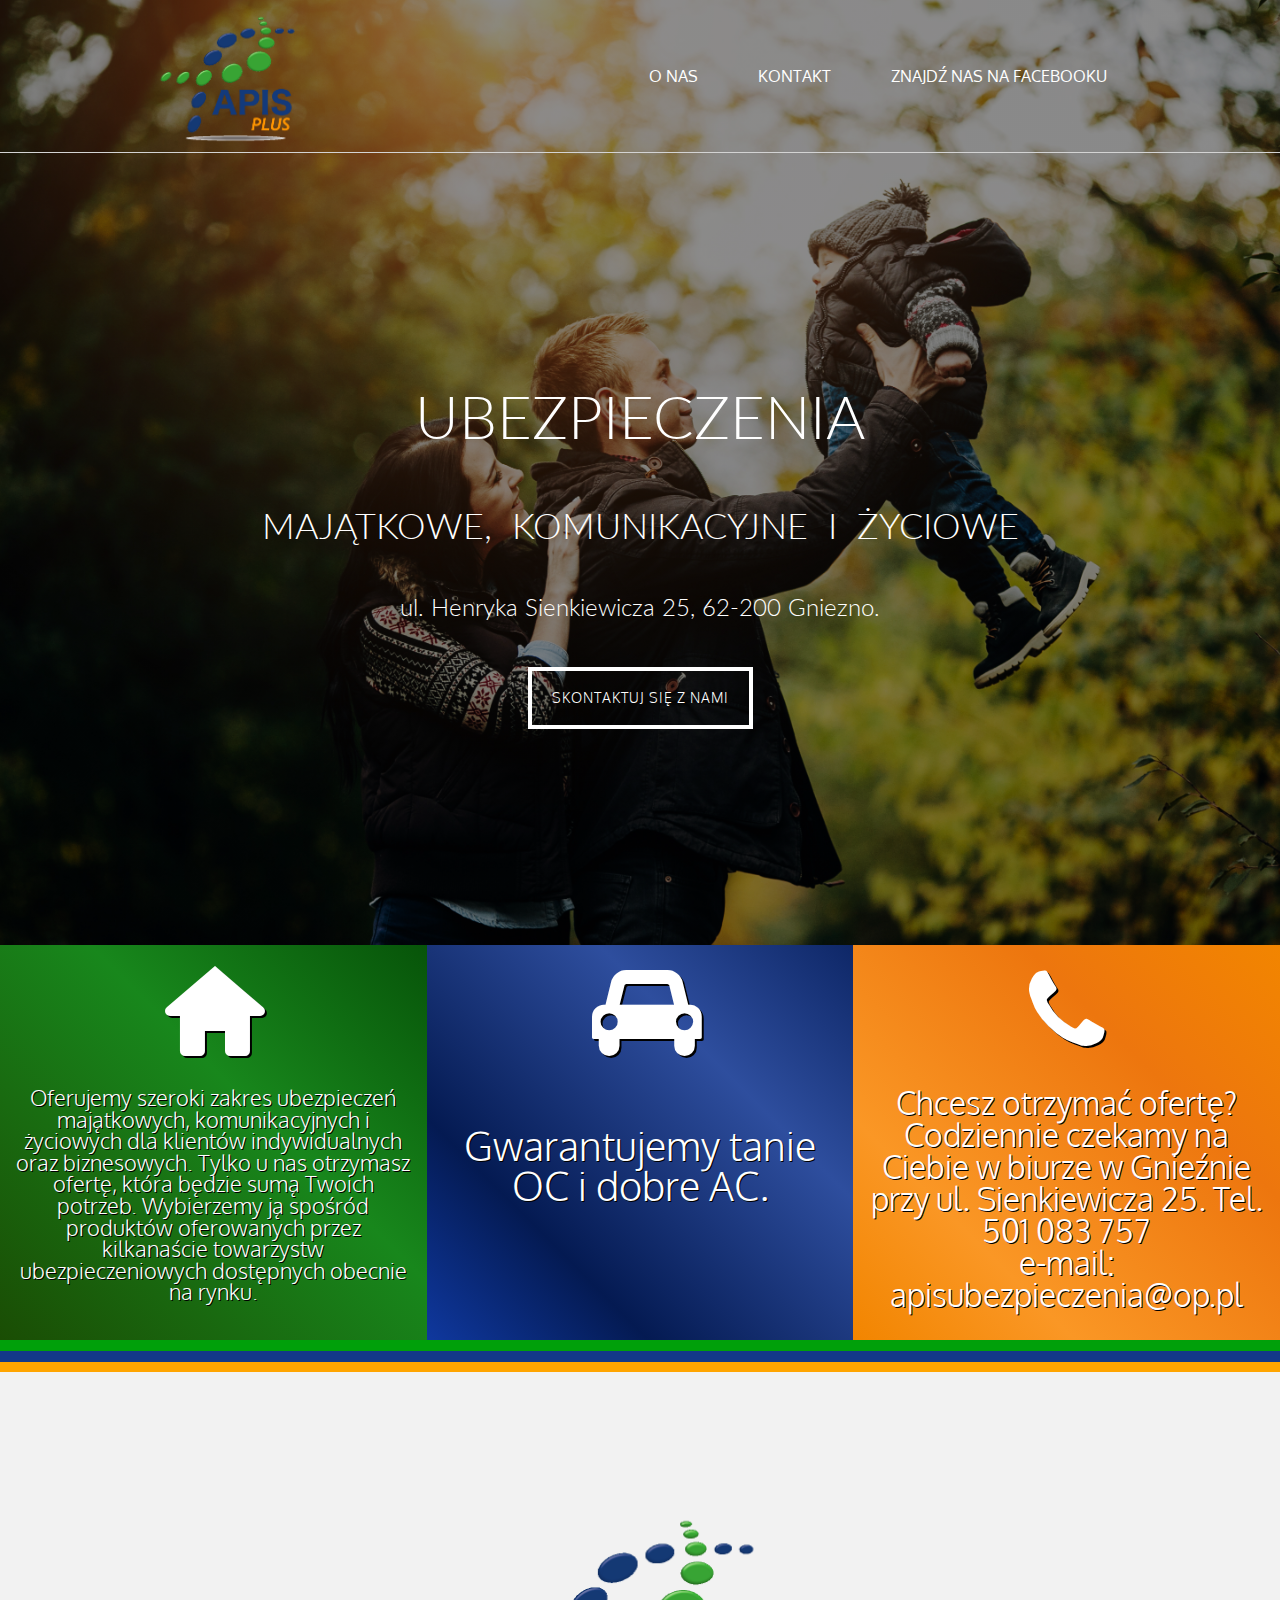
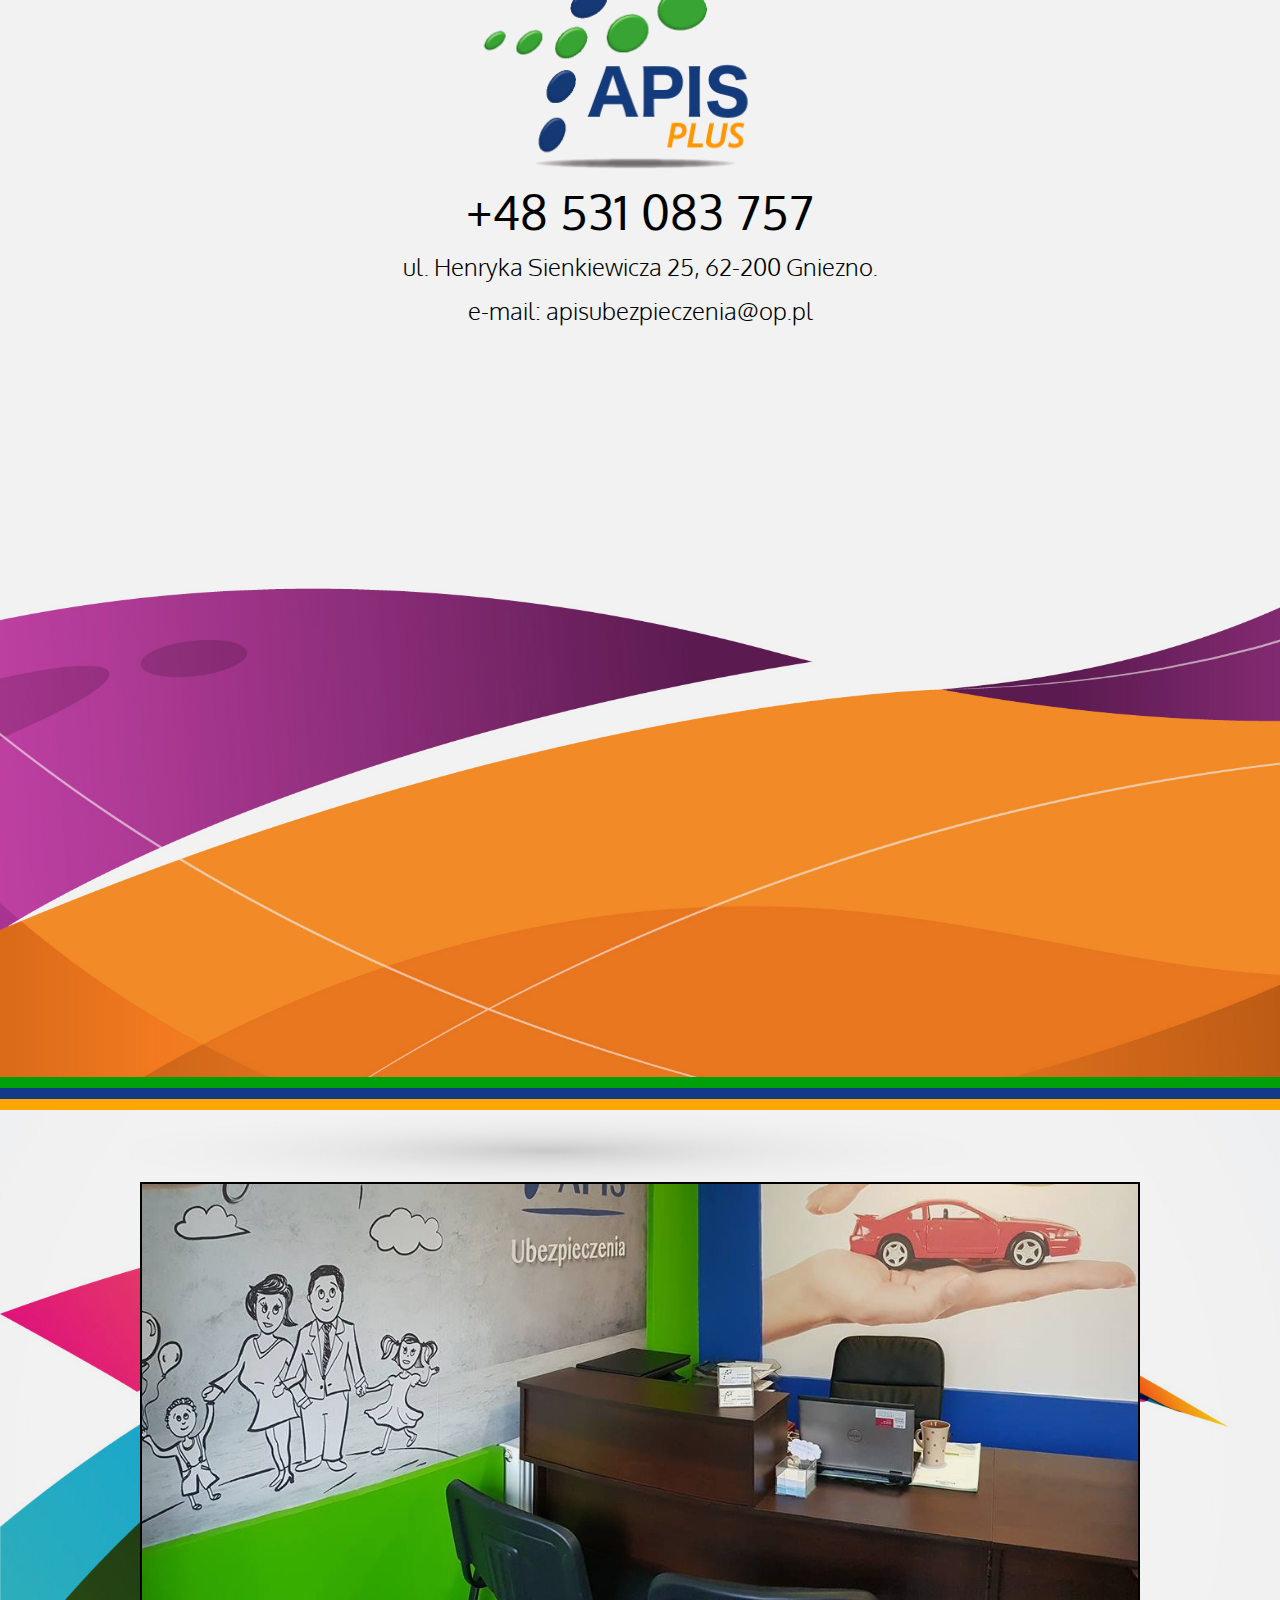
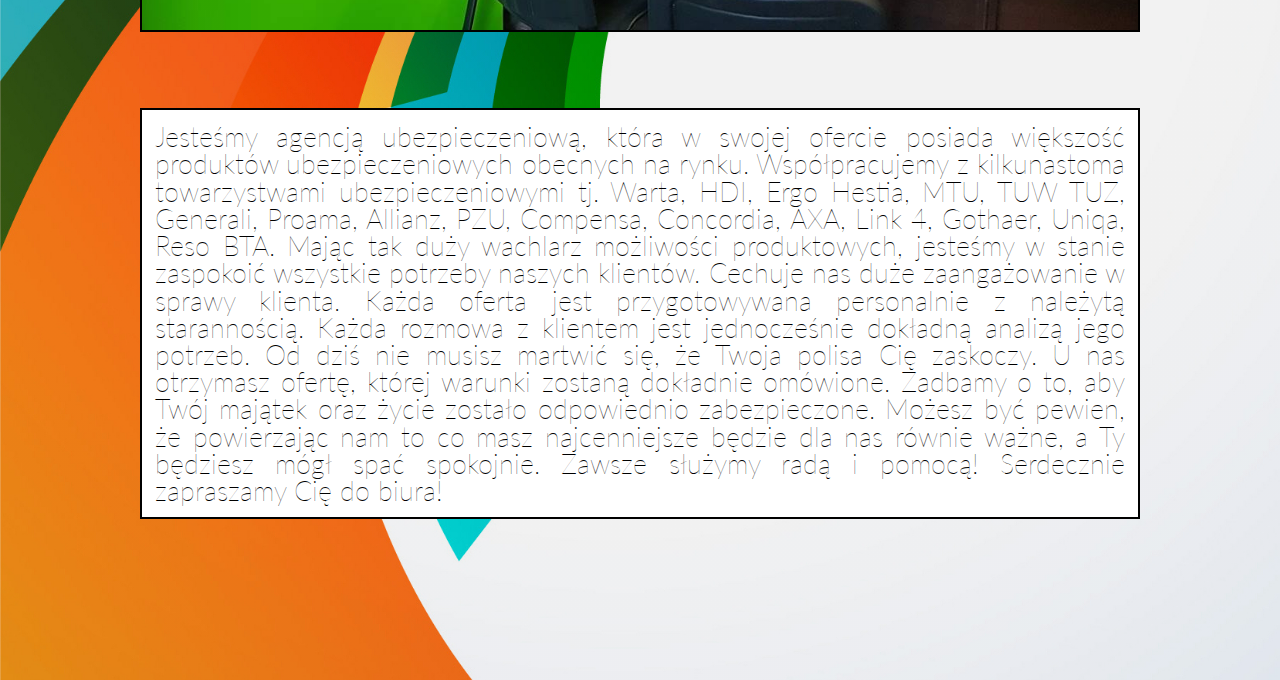
<file: index.html>
<!DOCTYPE html>
<html lang="en">
<head>
    <meta charset="UTF-8">
    <meta name="viewport" content="width=device-width, initial-scale=1">
    <meta name="keywords" content="HTML,CSS,APIS,PLUS,INSURANCE,UBEZPIECZENIA,OC,AC,GNIEZNO,BEST">
    <meta name="description" content="Apis-Plus ubezpieczenia majatkowe, zyciowe i komunikacyjne">
    <meta name="author" content="Pawel Zygmunt">
    <title>Apis-Plus Ubezpieczenia</title>
    <link rel="stylesheet" href="css/master-reset.css">
    <link rel="stylesheet" href="css/style.css">
    <link rel="stylesheet" href="css/media-0-768.css" media="(max-width: 767px)">
    <link rel="stylesheet" href="css/media-1024-plus.css" media="(min-width: 1022px)">
    <link rel="stylesheet" href="css/media-height-0-450.css" media="(max-height: 450px)">
    <link rel="stylesheet" href="css/media-height-1000-plus.css" media="(min-height: 1000px)">
    <link rel="stylesheet" href="css/media-width-0-320_iphone5.css" media="(max-width: 321px)">
    <link rel="shortcut icon" href="images/favicon.ico" type="image/x-icon">
    <link rel="icon" href="images/favicon.ico" type="image/x-icon">
    <link href="https://fonts.googleapis.com/css?family=Lato|Open+Sans|Oxygen:300,400,700" rel="stylesheet">
    <link href="https://fonts.googleapis.com/css?family=Lato:300,400,700,900&amp;subset=latin-ext" rel="stylesheet">
    <link rel="stylesheet" href="fontello/css/fontello.css">
</head>
<body>
    <section class="first_section">
        <header class="header">
            <aside class="left"> <img src="images/apis_transparent_new.png"> </aside>
            <aside class="right">
                <ul class=ul_top>
                    <li class="o_nas"><a href="#">O NAS</a></li>
                    <li class="kontakt"><a href="#">KONTAKT</a></li>
                    <li class="facebook"><a href="https://www.facebook.com/APISUBEZPIECZENIA/">ZNAJDŹ&nbsp;NAS&nbsp;NA&nbsp;FACEBOOKU</a></li>
                </ul>
            </aside>
        </header>
        <div class="space-between">
            <h1>UBEZPIECZENIA</h1>
            <div class="center">
                <h2>MAJĄTKOWE, &nbsp;KOMUNIKACYJNE &nbsp;I &nbsp;ŻYCIOWE</h2>
                <h3> ul. Henryka Sienkiewicza 25, 62-200 Gniezno.</h3>
            </div>
            <div class="empty"></div>
            <button>Skontaktuj&nbsp;się&nbsp;z nami</button>
        </div>
    </section>
    <div class="triple_menu">
        <div class=tab1>
            <div class="tile1"><i class="demo-icon icon-home"></i></div>
            <br>
            <div class="napis1">Oferujemy szeroki zakres ubezpieczeń majątkowych, komunikacyjnych i życiowych dla klientów indywidualnych oraz biznesowych. Tylko u nas otrzymasz ofertę, która będzie sumą Twoich potrzeb. Wybierzemy ją spośród produktów oferowanych przez kilkanaście towarzystw ubezpieczeniowych dostępnych obecnie na rynku. </div>
        </div>
        <div class="tab2"><div class="tile2"><i class="demo-icon icon-cab"></i></div>
            <br>
            <div class="napis2">Gwarantujemy tanie OC i dobre AC. </div>
        </div>
        <div class="tab3">
        <div class="tile3"><i class="demo-icon icon-phone"></i></div>
            <br>
            <div class="napis3">Chcesz otrzymać ofertę? Codziennie czekamy na Ciebie w biurze w Gnieźnie przy ul. Sienkiewicza 25. Tel. 501 083 757	<br> e-mail: apisubezpieczenia@op.pl </div>
        </div>
    </div>
    <section class="trapezoid1">
    </section>
    <section class="trapezoid2">
    </section>
    <section class="trapezoid3">
    </section>
    <section class="contact">
        <div id="logo_div"><img src="images/apis_transparent_new.png" class="logo"></div>
        <div class="number">+48 531 083 757</div>
        <div class="adres">ul. Henryka Sienkiewicza 25, 62-200 Gniezno. </div>
        <div class="email">e-mail: apisubezpieczenia@op.pl </div>
    </section>
    <section class="trapezoid1">
    </section>
    <section class="trapezoid2">
    </section>
    <section class="trapezoid3">
    </section>
    <section class="description">
        <div id="space"></div>
        <div class="control_div">
            <div id="foto"></div>
        </div>
        <div id="space"></div>
        <div class="control_div_2">
            <div class="text">Jesteśmy agencją ubezpieczeniową, która w swojej ofercie posiada większość produktów ubezpieczeniowych obecnych na rynku. Współpracujemy z kilkunastoma towarzystwami ubezpieczeniowymi tj. Warta, HDI, Ergo Hestia, MTU, TUW TUZ, Generali, Proama, Allianz, PZU, Compensa, Concordia, AXA, Link 4, Gothaer, Uniqa, Reso BTA. Mając tak duży wachlarz możliwości produktowych, jesteśmy w stanie zaspokoić wszystkie potrzeby naszych klientów.
Cechuje nas duże zaangażowanie w sprawy klienta. Każda oferta jest przygotowywana personalnie z należytą starannością. Każda rozmowa z klientem jest jednocześnie dokładną analizą jego potrzeb.
Od dziś nie musisz martwić się, że Twoja polisa Cię zaskoczy. U nas otrzymasz ofertę, której warunki zostaną dokładnie omówione. Zadbamy o to, aby Twój majątek oraz życie zostało odpowiednio zabezpieczone. Możesz być pewien, że powierzając nam to co masz najcenniejsze będzie dla nas równie ważne, a Ty będziesz mógł spać spokojnie.
Zawsze służymy radą i pomocą!
Serdecznie zapraszamy Cię do biura!</div>
        </div>
    </section>
    <script src="js/jquery-3.2.1.min.js" type="text/javascript"></script>
    <script src="js/on_click.js"></script>
</body>
</html>
</file>
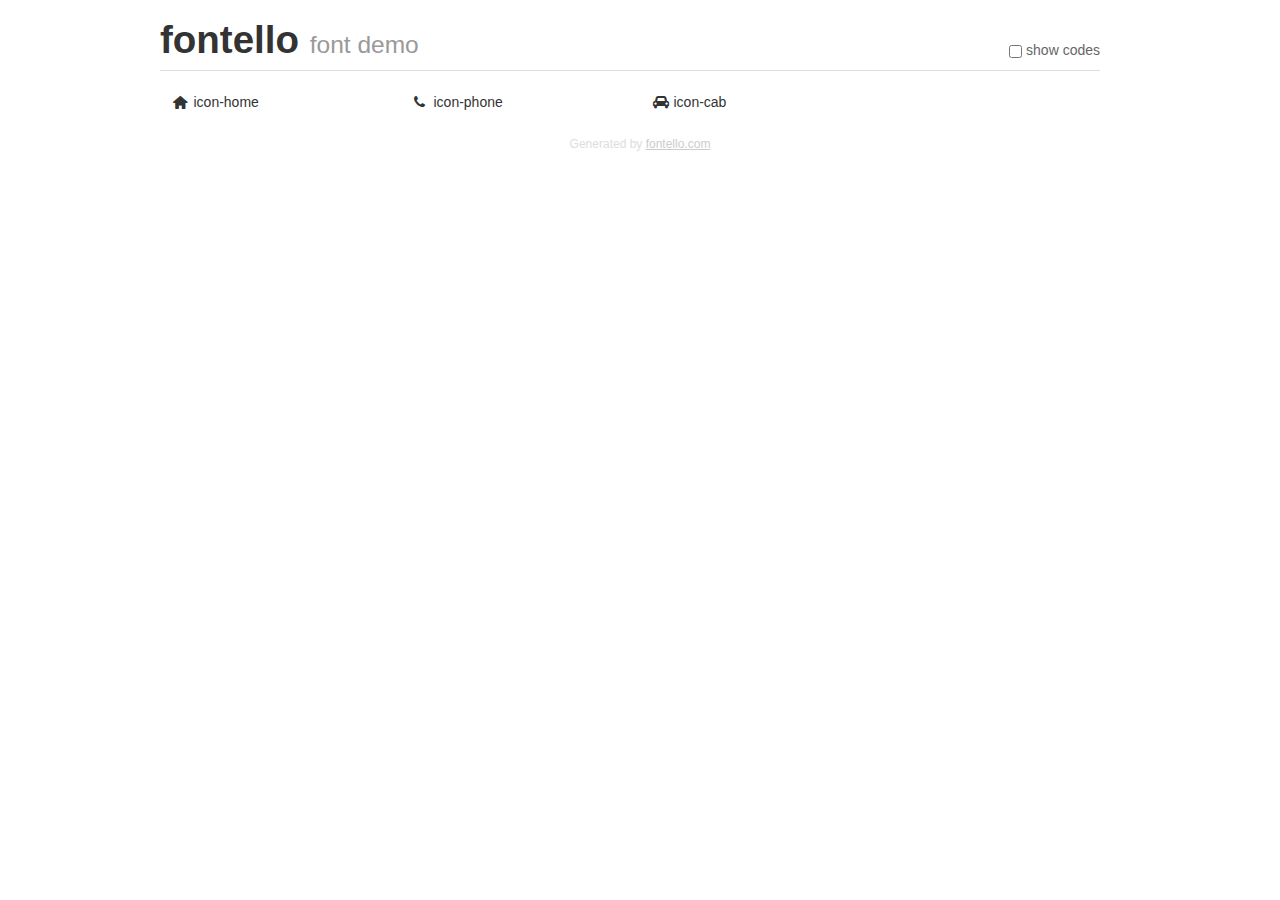
<file: fontello/demo.html>
<!DOCTYPE html>
<html>
  <head><!--[if lt IE 9]><script language="javascript" type="text/javascript" src="//html5shim.googlecode.com/svn/trunk/html5.js"></script><![endif]-->
    <meta charset="UTF-8"><style>/*
 * Bootstrap v2.2.1
 *
 * Copyright 2012 Twitter, Inc
 * Licensed under the Apache License v2.0
 * http://www.apache.org/licenses/LICENSE-2.0
 *
 * Designed and built with all the love in the world @twitter by @mdo and @fat.
 */
.clearfix {
  *zoom: 1;
}
.clearfix:before,
.clearfix:after {
  display: table;
  content: "";
  line-height: 0;
}
.clearfix:after {
  clear: both;
}
html {
  font-size: 100%;
  -webkit-text-size-adjust: 100%;
  -ms-text-size-adjust: 100%;
}
a:focus {
  outline: thin dotted #333;
  outline: 5px auto -webkit-focus-ring-color;
  outline-offset: -2px;
}
a:hover,
a:active {
  outline: 0;
}
button,
input,
select,
textarea {
  margin: 0;
  font-size: 100%;
  vertical-align: middle;
}
button,
input {
  *overflow: visible;
  line-height: normal;
}
button::-moz-focus-inner,
input::-moz-focus-inner {
  padding: 0;
  border: 0;
}
body {
  margin: 0;
  font-family: "Helvetica Neue", Helvetica, Arial, sans-serif;
  font-size: 14px;
  line-height: 20px;
  color: #333;
  background-color: #fff;
}
a {
  color: #08c;
  text-decoration: none;
}
a:hover {
  color: #005580;
  text-decoration: underline;
}
.row {
  margin-left: -20px;
  *zoom: 1;
}
.row:before,
.row:after {
  display: table;
  content: "";
  line-height: 0;
}
.row:after {
  clear: both;
}
[class*="span"] {
  float: left;
  min-height: 1px;
  margin-left: 20px;
}
.container,
.navbar-static-top .container,
.navbar-fixed-top .container,
.navbar-fixed-bottom .container {
  width: 940px;
}
.span12 {
  width: 940px;
}
.span11 {
  width: 860px;
}
.span10 {
  width: 780px;
}
.span9 {
  width: 700px;
}
.span8 {
  width: 620px;
}
.span7 {
  width: 540px;
}
.span6 {
  width: 460px;
}
.span5 {
  width: 380px;
}
.span4 {
  width: 300px;
}
.span3 {
  width: 220px;
}
.span2 {
  width: 140px;
}
.span1 {
  width: 60px;
}
[class*="span"].pull-right,
.row-fluid [class*="span"].pull-right {
  float: right;
}
.container {
  margin-right: auto;
  margin-left: auto;
  *zoom: 1;
}
.container:before,
.container:after {
  display: table;
  content: "";
  line-height: 0;
}
.container:after {
  clear: both;
}
p {
  margin: 0 0 10px;
}
.lead {
  margin-bottom: 20px;
  font-size: 21px;
  font-weight: 200;
  line-height: 30px;
}
small {
  font-size: 85%;
}
h1 {
  margin: 10px 0;
  font-family: inherit;
  font-weight: bold;
  line-height: 20px;
  color: inherit;
  text-rendering: optimizelegibility;
}
h1 small {
  font-weight: normal;
  line-height: 1;
  color: #999;
}
h1 {
  line-height: 40px;
}
h1 {
  font-size: 38.5px;
}
h1 small {
  font-size: 24.5px;
}
body {
  margin-top: 90px;
}
.header {
  position: fixed;
  top: 0;
  left: 50%;
  margin-left: -480px;
  background-color: #fff;
  border-bottom: 1px solid #ddd;
  padding-top: 10px;
  z-index: 10;
}
.footer {
  color: #ddd;
  font-size: 12px;
  text-align: center;
  margin-top: 20px;
}
.footer a {
  color: #ccc;
  text-decoration: underline;
}
.the-icons {
  font-size: 14px;
  line-height: 24px;
}
.switch {
  position: absolute;
  right: 0;
  bottom: 10px;
  color: #666;
}
.switch input {
  margin-right: 0.3em;
}
.codesOn .i-name {
  display: none;
}
.codesOn .i-code {
  display: inline;
}
.i-code {
  display: none;
}
@font-face {
      font-family: 'fontello';
      src: url('./font/fontello.eot?20990141');
      src: url('./font/fontello.eot?20990141#iefix') format('embedded-opentype'),
           url('./font/fontello.woff?20990141') format('woff'),
           url('./font/fontello.ttf?20990141') format('truetype'),
           url('./font/fontello.svg?20990141#fontello') format('svg');
      font-weight: normal;
      font-style: normal;
    }
     
     
    .demo-icon
    {
      font-family: "fontello";
      font-style: normal;
      font-weight: normal;
      speak: none;
     
      display: inline-block;
      text-decoration: inherit;
      width: 1em;
      margin-right: .2em;
      text-align: center;
      /* opacity: .8; */
     
      /* For safety - reset parent styles, that can break glyph codes*/
      font-variant: normal;
      text-transform: none;
     
      /* fix buttons height, for twitter bootstrap */
      line-height: 1em;
     
      /* Animation center compensation - margins should be symmetric */
      /* remove if not needed */
      margin-left: .2em;
     
      /* You can be more comfortable with increased icons size */
      /* font-size: 120%; */
     
      /* Font smoothing. That was taken from TWBS */
      -webkit-font-smoothing: antialiased;
      -moz-osx-font-smoothing: grayscale;
     
      /* Uncomment for 3D effect */
      /* text-shadow: 1px 1px 1px rgba(127, 127, 127, 0.3); */
    }
     </style>
    <link rel="stylesheet" href="css/animation.css"><!--[if IE 7]><link rel="stylesheet" href="css/fontello-ie7.css"><![endif]-->
    <script>
      function toggleCodes(on) {
        var obj = document.getElementById('icons');
      
        if (on) {
          obj.className += ' codesOn';
        } else {
          obj.className = obj.className.replace(' codesOn', '');
        }
      }
      
    </script>
  </head>
  <body>
    <div class="container header">
      <h1>
        fontello
         <small>font demo</small>
      </h1>
      <label class="switch">
        <input type="checkbox" onclick="toggleCodes(this.checked)">show codes
      </label>
    </div>
    <div id="icons" class="container">
      <div class="row">
        <div title="Code: 0xe800" class="the-icons span3"><i class="demo-icon icon-home">&#xe800;</i> <span class="i-name">icon-home</span><span class="i-code">0xe800</span></div>
        <div title="Code: 0xe801" class="the-icons span3"><i class="demo-icon icon-phone">&#xe801;</i> <span class="i-name">icon-phone</span><span class="i-code">0xe801</span></div>
        <div title="Code: 0xf1b9" class="the-icons span3"><i class="demo-icon icon-cab">&#xf1b9;</i> <span class="i-name">icon-cab</span><span class="i-code">0xf1b9</span></div>
      </div>
    </div>
    <div class="container footer">Generated by <a href="http://fontello.com">fontello.com</a></div>
  </body>
</html>
</file>
<file: css/style.css>
html, body {
    margin: 0 auto;
    padding: 0;
    background-color: #F2F2F2;
}
body {
    font-family: 'Oxygen', sans-serif;
    font-weight: lighter;
}
.first_section {
    height: 105vh;
    width: 100%;
    background: linear-gradient( rgba(0, 0, 0, 0.45), rgba(0, 0, 0, 0.45) ), url("../images/family3.jpg");
    background-position: 40% 40%;
    background-size: cover;
    background-repeat: no-repeat;
    background-origin: content-box;
    background-attachment: scroll;
    color: white;
    display: flex;
    flex-flow: row nowrap;
    align-items: center;
    text-align: center;
    flex-direction: column;
    justify-content: space-around;
}
header {
    font-weight: 700;
    border-bottom: 1px solid lightgrey;
    width: 100%;
    min-height: 45px;
    position: absolute;
    top: 0;
    display: flex;
    flex-flow: row wrap;
    box-sizing: border-box;
    align-items: center;
}
.left {
    flex-grow: 1;
    color: white;
    /* border: 1px solid green; */
    font-weight: 700;
    font-style: italic;
}
.right {
    font-size: 1rem;
    font-weight: 400;
    display: flex;
    flex-flow: row wrap;
    justify-content: center;
    flex-grow: 1;
}
.right:hover {
    cursor: pointer;
}
li {
    -webkit-transition: background-color, .3s ease-out;
    -moz-transition: background-color, .3s ease-out;
    -o-transition: background-color, .3s ease-out;
    transition: background-color, .3s ease-out;
}
li:hover {
    color: orange;
    background-color: #143B65;
    box-shadow: 6px 6px green;
}
a {
    display: block;
    padding: 20px 30px;
}
.ul_top {
    display: flex;
    flex-flow: row wrap;
}
span {
    padding: 1px;
}
img {
    height: 150px;
}
.space-between {

}
div {

}
.empty {
    height: 3vh;
}

h1, h2, h3 {
    font-family: 'Lato', sans-serif;
    font-weight: 300;
}
h1, h2 {
    line-height: 2;
}
h1 {
    /* border: 1px solid pink; */
    font-size: 2.75rem;
    padding-top: 50px;
}
h2 {
    /* border: 1px solid pink; */
    font-size: 1.5rem;
    line-height: 2.75;
}
h3 {
    /* border: 1px solid pink; */
    line-height: 2.70;
    font-size: 1.1rem;
}
button {
    font-size: 0.85rem;
    letter-spacing: 1px;
    /* border-image-source: initial;
    border-image-slice: initial;
    border-image-width: initial;
    border-image-outset: initial;
    border-image-repeat: initial; */
    text-transform: uppercase;
    color: white;
    padding: 20px 20px;
    border: 4px solid white;
    background-color: inherit;
    -webkit-transition: background-color .4s ease-out;
    -moz-transition: background-color .4s ease-out;
    -o-transition: background-color .4s ease-out;
    transition: background-color .4s ease-out;
}
button:hover {
    background-color: white;
    color: black;
    text-shadow: 1px 1px white;
    cursor: pointer;
}

.ul_bottom {
    width: 100%;
    display: flex;
    flex-flow: row wrap;
}
.triple_menu {
    display: flex;
    flex-flow: row nowrap;
    justify-content: space-around;
    min-height: 8vh;
    background-color: skyblue;
}
.tab1, .tab2, .tab3 {
    font-family: 'Lato', sans-serif;
    text-shadow: 1px 1px black;
    flex-grow: 1;
    color: white;
    text-align: center;
    width: 150px;
    background-color: skyblue;
    padding-bottom: 17px;
}
.tab1 {
    background: rgba(26,77,4,1);
    background: -moz-linear-gradient(45deg, rgba(26,77,4,1) 0%, rgba(24,135,28,1) 59%, rgba(7,84,9,1) 100%);
    background: -webkit-gradient(left bottom, right top, color-stop(0%, rgba(26,77,4,1)), color-stop(59%, rgba(24,135,28,1)), color-stop(100%, rgba(7,84,9,1)));
    background: -webkit-linear-gradient(45deg, rgba(26,77,4,1) 0%, rgba(24,135,28,1) 59%, rgba(7,84,9,1) 100%);
    background: -o-linear-gradient(45deg, rgba(26,77,4,1) 0%, rgba(24,135,28,1) 59%, rgba(7,84,9,1) 100%);
    background: -ms-linear-gradient(45deg, rgba(26,77,4,1) 0%, rgba(24,135,28,1) 59%, rgba(7,84,9,1) 100%);
    background: linear-gradient(45deg, rgba(26,77,4,1) 0%, rgba(24,135,28,1) 59%, rgba(7,84,9,1) 100%);
    filter: progid:DXImageTransform.Microsoft.gradient( startColorstr='#1a4d04', endColorstr='#075409', GradientType=1 );
}
.tab2 {
    background: rgba(15,56,158,1);
    background: -moz-linear-gradient(45deg, rgba(15,56,158,1) 0%, rgba(4,26,82,1) 27%, rgba(46,78,158,1) 69%, rgba(14,39,103,1) 100%);
    background: -webkit-gradient(left bottom, right top, color-stop(0%, rgba(15,56,158,1)), color-stop(27%, rgba(4,26,82,1)), color-stop(69%, rgba(46,78,158,1)), color-stop(100%, rgba(14,39,103,1)));
    background: -webkit-linear-gradient(45deg, rgba(15,56,158,1) 0%, rgba(4,26,82,1) 27%, rgba(46,78,158,1) 69%, rgba(14,39,103,1) 100%);
    background: -o-linear-gradient(45deg, rgba(15,56,158,1) 0%, rgba(4,26,82,1) 27%, rgba(46,78,158,1) 69%, rgba(14,39,103,1) 100%);
    background: -ms-linear-gradient(45deg, rgba(15,56,158,1) 0%, rgba(4,26,82,1) 27%, rgba(46,78,158,1) 69%, rgba(14,39,103,1) 100%);
    background: linear-gradient(45deg, rgba(15,56,158,1) 0%, rgba(4,26,82,1) 27%, rgba(46,78,158,1) 69%, rgba(14,39,103,1) 100%);
}
.tab3 {
    background: rgba(242,133,0,1);
    background: -moz-linear-gradient(45deg, rgba(242,133,0,1) 0%, rgba(250,151,37,1) 27%, rgba(237,118,14,1) 69%, rgba(242,133,0,1) 100%);
    background: -webkit-gradient(left bottom, right top, color-stop(0%, rgba(242,133,0,1)), color-stop(27%, rgba(250,151,37,1)), color-stop(69%, rgba(237,118,14,1)), color-stop(100%, rgba(242,133,0,1)));
    background: -webkit-linear-gradient(45deg, rgba(242,133,0,1) 0%, rgba(250,151,37,1) 27%, rgba(237,118,14,1) 69%, rgba(242,133,0,1) 100%);
    background: -o-linear-gradient(45deg, rgba(242,133,0,1) 0%, rgba(250,151,37,1) 27%, rgba(237,118,14,1) 69%, rgba(242,133,0,1) 100%);
    background: -ms-linear-gradient(45deg, rgba(242,133,0,1) 0%, rgba(250,151,37,1) 27%, rgba(237,118,14,1) 69%, rgba(242,133,0,1) 100%);
    background: linear-gradient(45deg, rgba(242,133,0,1) 0%, rgba(250,151,37,1) 27%, rgba(237,118,14,1) 69%, rgba(242,133,0,1) 100%);
}
.tile1, .tile2, .tile3 {
    text-shadow: 2px 2px black;
    color: white;
    text-align: center;
    padding-top: 15px;
    font-size: 6rem;
}
.napis1, .napis2, .napis3 {
    padding: 12px;
    font-size: 1.3rem;
    font-family: 'Oxygen', sans-serif;
    font-weight: 200;
}
.napis1 {
    font-size: 1.35rem;
}
.napis2 {
    font-size: 2.5rem;
    padding-top: 50px;
}
.napis3 {
    font-size: 1.2rem;
}
.description {
    background: linear-gradient( rgba(0, 0, 0, 0.05), rgba(0, 0, 0, 0.05) ), url("../images/color-arrow.jpg");
    background-position: 20% 20%;
    background-size: cover;
    background-repeat: no-repeat;
    background-origin: content-box;
    background-attachment: scroll;
    height: 130vh;
    background-color: #F2F2F2;
}
#space {
    height:5.75vh;
}
.control_div, .control_div_2 {
    display: flex;
    padding-top: 20px;
    min-height: 4vh;
    width: 100%;
    justify-content: center;
}
.control_div_2 {
    min-height: 40vh;
    padding-bottom: 10px;
    display: flex;
}
#foto {
    background: linear-gradient( rgba(0, 0, 0, 0.05), rgba(0, 0, 0, 0.05) ), url("../images/apis_biuro1.jpg");
    background-position: 76% 55%;
    background-size: cover;
    background-repeat: no-repeat;
    background-origin: content-box;
    background-attachment: scroll;
    border: 2px solid black;
    width: 1000px;
    height: 400px;
}
.text {
    font-family: 'Lato', sans-serif;
    margin-top: 5px;
    font-size: 1.65rem;
    background-color: white;
    padding: 13px;
    border: 2px solid black;
    width: 860px;
    min-height: 50px;
    color: black;
    text-align: justify;
}
.contact {
    height: 145vh;
    width: 100%;
    background: linear-gradient( rgba(0, 0, 0, 0.05), rgba(0, 0, 0, 0.05) ), url("../images/orange-purple.jpg");
    background-color: white;
    background-position: 50% 50%;
    background-size: cover;
    background-repeat: no-repeat;
    background-origin: content-box;
    background-attachment: scroll;
    color: white;
}
.number {
    font-size: 2.75rem;
    color: black;
    text-align: center;
    font-weight: 400;
    padding-bottom: 5px;
}
.adres, .email {
    font-size: 1.25rem;
    color: black;
    font-weight: 300;
    text-align: center;
    padding: 5px;
}
.image {
    height: 180px;
}
.trapezoid1, .trapezoid2, .trapezoid3 {
    height: 1.2vh;
}
.trapezoid1 {
    background-color: #00A00A;
}
.trapezoid2 {
    background-color: #133989;
}
.trapezoid3 {
    background-color: orange;
}
#logo_div {
    padding-top: 40px;
    display: flex;
    justify-content: center;
}
.logo {
    height: 240px;
    margin-top: -10px;
}
</file>
<file: css/media-0-768.css>
header {

}
.left {
    padding: 15px 20px;
}
.right {
    border-top: 1px solid white;
    font-size: 0.75rem;
    display: flex;
    flex-flow: row wrap;
    justify-content: center;
    flex-grow: 1;
    /* border: 1px solid pink; */
}
li {
    display: flex;
    flex: 1;
    justify-content: center;
    font-size: 1rem;
}
.demo-icon {
    font-size: 4.5rem;
}
.tab1, .tab2, .tab3 {
    width: 100%;
}
.tile1, .tile2, .tile3 {
    padding-top: 10px;
}
.triple_menu {
    display: flex;
    flex-flow: row wrap;
}
.napis1, .napis2, .napis3 {
    padding: 10px;
    font-size: 1.2rem;
    text-shadow: 1px 1px black;
}
.napis2 {
    font-size: 1.1rem;
}
h1 {
    padding-top: 250px;
    font-size: 1.75rem;
    line-height: 2;
}
h2 {
    font-size: 1.25rem;
}
h3 {
    font-size: 0.75rem;
}
button {
    font-size: 0.75rem;
}
.text {
    font-size: 1.2rem;
    padding: 11px;
    width: 770px;
    min-height: 50px;
}
.logo {
    height: 260px;
    margin-top: -10px;
}
.number {
    font-size: 3.5rem;
}
.adres, .email {
    font-size: 1.3rem;
}
#foto {
    background: linear-gradient( rgba(0, 0, 0, 0.05), rgba(0, 0, 0, 0.05) ), url("../images/apis_biuro1.jpg");
    background-position: 75% 45%;
    background-size: cover;
    background-repeat: no-repeat;
    background-origin: content-box;
    background-attachment: scroll;
    border: 2px solid black;
    height: 250px;
}
.description {
    height: 120vh;
}
.contact {
    height: 145vh;
}
.first_section {
    height: 135vh;
}
.description {
    background: linear-gradient( rgba(0, 0, 0, 0.05), rgba(0, 0, 0, 0.05) ), url("../images/color-arrow.jpg");
    background-position: 20% 20%;
    background-size: cover;
    background-repeat: no-repeat;
    background-origin: content-box;
    background-attachment: scroll;
    min-height: 115vh;
    background-color: #F2F2F2;
}
</file>
<file: css/media-1024-plus.css>
.text {
    font-size: 1.7rem;
    width: 1000px;
}
.napis3 {
    font-size: 2rem;
}
h1 {
    margin-top: 10vh;
    font-size: 3.75rem;
}
h2 {
    font-size: 2.25rem;
}
h3 {
    font-size: 1.5rem;
}
.number {
    font-size: 3rem;
    color: black;
    text-align: center;
    font-weight: 400;
    padding-bottom: 10px;
}
.adres, .email {
    font-size: 1.5rem;
    color: black;
    font-weight: 300;
    text-align: center;
    padding: 10px;
}
.logo {
    height: 300px;
    margin-top: 75px;
}
.description {
    min-height: 110vh;
}
#foto {
    height: 450px;
}
.contact {
    height: 145vh;
}
.first_section {
    height: 105vh;
}
</file>
<file: css/media-height-0-450.css>
header {

}
.left {
    padding: 15px 20px;
}
.right {
    border-top: 1px solid white;
    font-size: 0.75rem;
    display: flex;
    flex-flow: row wrap;
    justify-content: center;
    flex-grow: 1;
    /* border: 1px solid pink; */
}
.first_section {
    height: 190vh;
}
li {
    display: flex;
    flex: 1;
    justify-content: center;
    font-size: 1rem;
}
.description {
    background: linear-gradient( rgba(0, 0, 0, 0.05), rgba(0, 0, 0, 0.05) ), url("../images/color-arrow.jpg");
    background-position: 25% 25%;
    background-size: cover;
    background-repeat: no-repeat;
    background-origin: content-box;
    background-attachment: scroll;
    height: 135vh;
    background-color: #F2F2F2;
}
.demo-icon {
    font-size: 4.5rem;
}
.tab1, .tab2, .tab3 {
    width: 100%;
}
.tile1, .tile2, .tile3 {
    padding-top: 10px;
}
.triple_menu {
    line-height: 4;
    display: flex;
    flex-flow: row wrap;
}
.napis1, .napis2, .napis3 {
    padding: 10px;
    font-size: 1rem;
    text-shadow: 1px 1px black;
}
h1 {
    padding-top: 235px;
    font-size: 1.5rem;
    line-height: 2.2;
}
h2 {
    font-size: 1.25rem;
}
h3 {
    font-size: 0.75rem;
}
button {
    font-size: 0.75rem;
}

#foto {
    background: linear-gradient( rgba(0, 0, 0, 0.05), rgba(0, 0, 0, 0.05) ), url("../images/apis_biuro1.jpg");
    background-position: 80% 80%;
    background-size: cover;
    background-repeat: no-repeat;
    background-origin: content-box;
    background-attachment: scroll;
    border: 3px solid black;
    width: 740px;
    height: 400px;
}
.text {
    font-size: 0.95rem;
    padding: 11px;
    width: 812px;
    min-height: 50px;
}
.logo {
    height: 120px;
}
.adres, .email {
    font-size: 1rem;
}
.number {
    padding: 10px;
    font-size: 1.1rem;
}
button {
    padding: 10px;
}
.contact {
    height: 145vh;
}
</file>
<file: css/media-height-1000-plus.css>
.logo {
    margin-top: 12vh;
    height: 270px;
}
.number {
    font-size: 5rem;
    color: black;
    text-align: center;
    font-weight: 400;
    padding-bottom: 10px;
}
.adres, .email {
    font-size: 2rem;
    color: black;
    font-weight: 300;
    text-align: center;
    padding: 10px;
}
.description {
    height: 125vh;
}
.text {
    font-size: 1.9rem;
}
.contact {
    height: 145vh;
}
.first_section {
    height: 100vh;
}
</file>
<file: css/media-width-0-320_iphone5.css>
.logo {
    margin-top: -5vh;
    height: 160px;
}

.number {
    font-size: 2rem;
    color: black;
    text-align: center;
    font-weight: 400;
    padding-bottom: 10px;
}
.adres, .email {
    font-size: 1.2rem;
    color: black;
    font-weight: 300;
    text-align: center;
    padding: 10px;
}
h1 {
    font-size: 1.3rem;
}
h2 {
    font-size: 1.1rem;
}
h3 {
    font-size: 0.8rem;
}
button {
    padding: 10px;
}
.contact {
    height: 145vh;
}
.first_section {
    height: 155vh;
}
</file>
<file: fontello/css/fontello.css>
@font-face {
  font-family: 'fontello';
  src: url('../font/fontello.eot?10760950');
  src: url('../font/fontello.eot?10760950#iefix') format('embedded-opentype'),
       url('../font/fontello.woff2?10760950') format('woff2'),
       url('../font/fontello.woff?10760950') format('woff'),
       url('../font/fontello.ttf?10760950') format('truetype'),
       url('../font/fontello.svg?10760950#fontello') format('svg');
  font-weight: normal;
  font-style: normal;
}
/* Chrome hack: SVG is rendered more smooth in Windozze. 100% magic, uncomment if you need it. */
/* Note, that will break hinting! In other OS-es font will be not as sharp as it could be */
/*
@media screen and (-webkit-min-device-pixel-ratio:0) {
  @font-face {
    font-family: 'fontello';
    src: url('../font/fontello.svg?10760950#fontello') format('svg');
  }
}
*/
 
 [class^="icon-"]:before, [class*=" icon-"]:before {
  font-family: "fontello";
  font-style: normal;
  font-weight: normal;
  speak: none;
 
  display: inline-block;
  text-decoration: inherit;
  width: 1em;
  margin-right: .2em;
  text-align: center;
  /* opacity: .8; */
 
  /* For safety - reset parent styles, that can break glyph codes*/
  font-variant: normal;
  text-transform: none;
 
  /* fix buttons height, for twitter bootstrap */
  line-height: 1em;
 
  /* Animation center compensation - margins should be symmetric */
  /* remove if not needed */
  margin-left: .2em;
 
  /* you can be more comfortable with increased icons size */
  /* font-size: 120%; */
 
  /* Font smoothing. That was taken from TWBS */
  -webkit-font-smoothing: antialiased;
  -moz-osx-font-smoothing: grayscale;
 
  /* Uncomment for 3D effect */
  /* text-shadow: 1px 1px 1px rgba(127, 127, 127, 0.3); */
}
 
.icon-home:before { content: '\e800'; } /* '' */
.icon-phone:before { content: '\e801'; } /* '' */
.icon-cab:before { content: '\f1b9'; } /* '' */
</file>
<file: fontello/css/fontello-ie7.css>
[class^="icon-"], [class*=" icon-"] {
  font-family: 'fontello';
  font-style: normal;
  font-weight: normal;
 
  /* fix buttons height */
  line-height: 1em;
 
  /* you can be more comfortable with increased icons size */
  /* font-size: 120%; */
}
 
.icon-home { *zoom: expression( this.runtimeStyle['zoom'] = '1', this.innerHTML = '&#xe800;&nbsp;'); }
.icon-phone { *zoom: expression( this.runtimeStyle['zoom'] = '1', this.innerHTML = '&#xe801;&nbsp;'); }
.icon-cab { *zoom: expression( this.runtimeStyle['zoom'] = '1', this.innerHTML = '&#xf1b9;&nbsp;'); }
</file>
<file: fontello/css/animation.css>
/*
   Animation example, for spinners
*/
.animate-spin {
  -moz-animation: spin 2s infinite linear;
  -o-animation: spin 2s infinite linear;
  -webkit-animation: spin 2s infinite linear;
  animation: spin 2s infinite linear;
  display: inline-block;
}
@-moz-keyframes spin {
  0% {
    -moz-transform: rotate(0deg);
    -o-transform: rotate(0deg);
    -webkit-transform: rotate(0deg);
    transform: rotate(0deg);
  }

  100% {
    -moz-transform: rotate(359deg);
    -o-transform: rotate(359deg);
    -webkit-transform: rotate(359deg);
    transform: rotate(359deg);
  }
}
@-webkit-keyframes spin {
  0% {
    -moz-transform: rotate(0deg);
    -o-transform: rotate(0deg);
    -webkit-transform: rotate(0deg);
    transform: rotate(0deg);
  }

  100% {
    -moz-transform: rotate(359deg);
    -o-transform: rotate(359deg);
    -webkit-transform: rotate(359deg);
    transform: rotate(359deg);
  }
}
@-o-keyframes spin {
  0% {
    -moz-transform: rotate(0deg);
    -o-transform: rotate(0deg);
    -webkit-transform: rotate(0deg);
    transform: rotate(0deg);
  }

  100% {
    -moz-transform: rotate(359deg);
    -o-transform: rotate(359deg);
    -webkit-transform: rotate(359deg);
    transform: rotate(359deg);
  }
}
@-ms-keyframes spin {
  0% {
    -moz-transform: rotate(0deg);
    -o-transform: rotate(0deg);
    -webkit-transform: rotate(0deg);
    transform: rotate(0deg);
  }

  100% {
    -moz-transform: rotate(359deg);
    -o-transform: rotate(359deg);
    -webkit-transform: rotate(359deg);
    transform: rotate(359deg);
  }
}
@keyframes spin {
  0% {
    -moz-transform: rotate(0deg);
    -o-transform: rotate(0deg);
    -webkit-transform: rotate(0deg);
    transform: rotate(0deg);
  }

  100% {
    -moz-transform: rotate(359deg);
    -o-transform: rotate(359deg);
    -webkit-transform: rotate(359deg);
    transform: rotate(359deg);
  }
}
</file>
